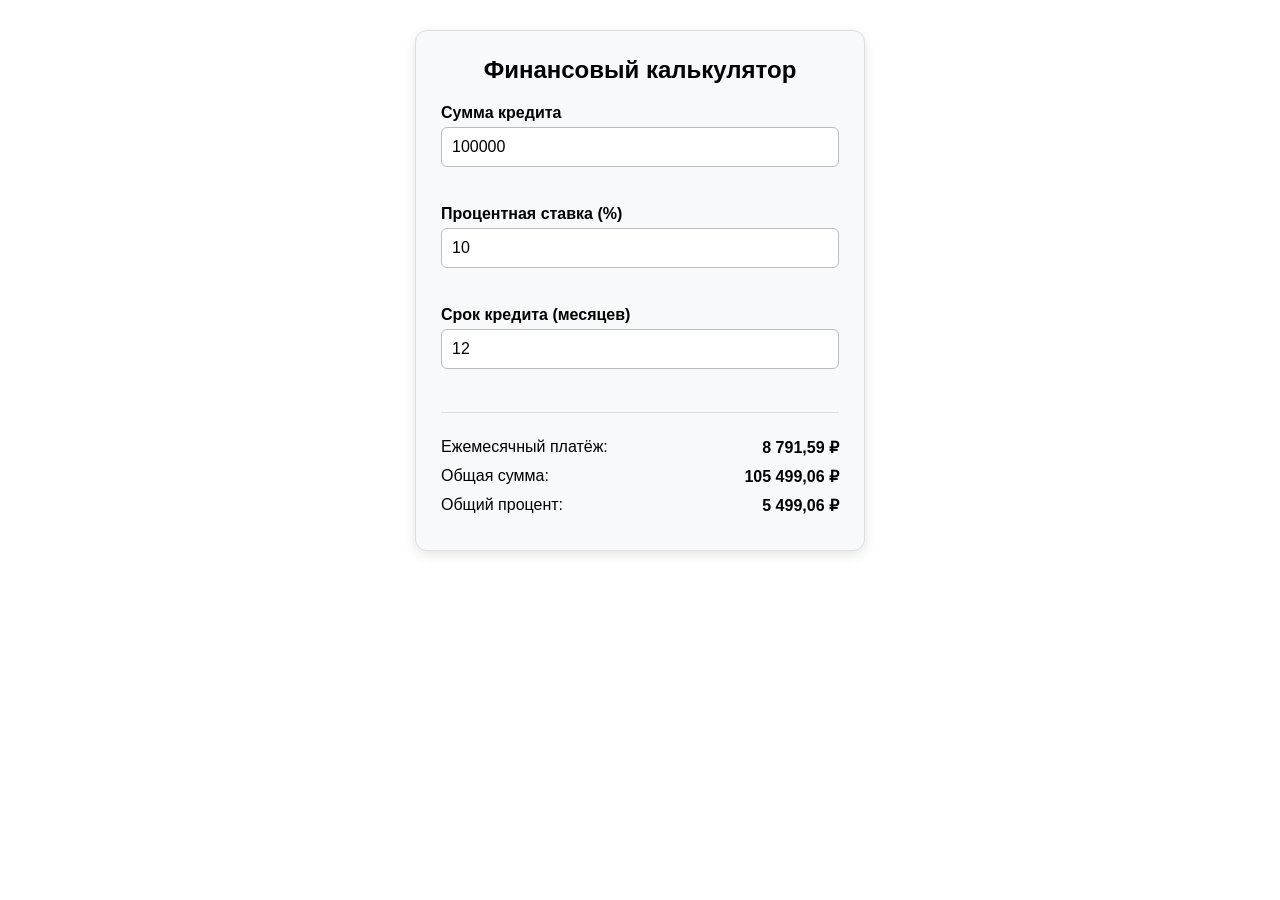
<file: calculator/index.html>
<!DOCTYPE html>
<html lang="en">

<head>
    <meta charset="UTF-8">
    <meta name="viewport" content="width=device-width, initial-scale=1.0">
    <title>Document</title>
</head>

<body>

    <financial-calculator></financial-calculator>
    
    <script src="./finacial-calculator.js"></script>
</body>

</html>
</file>
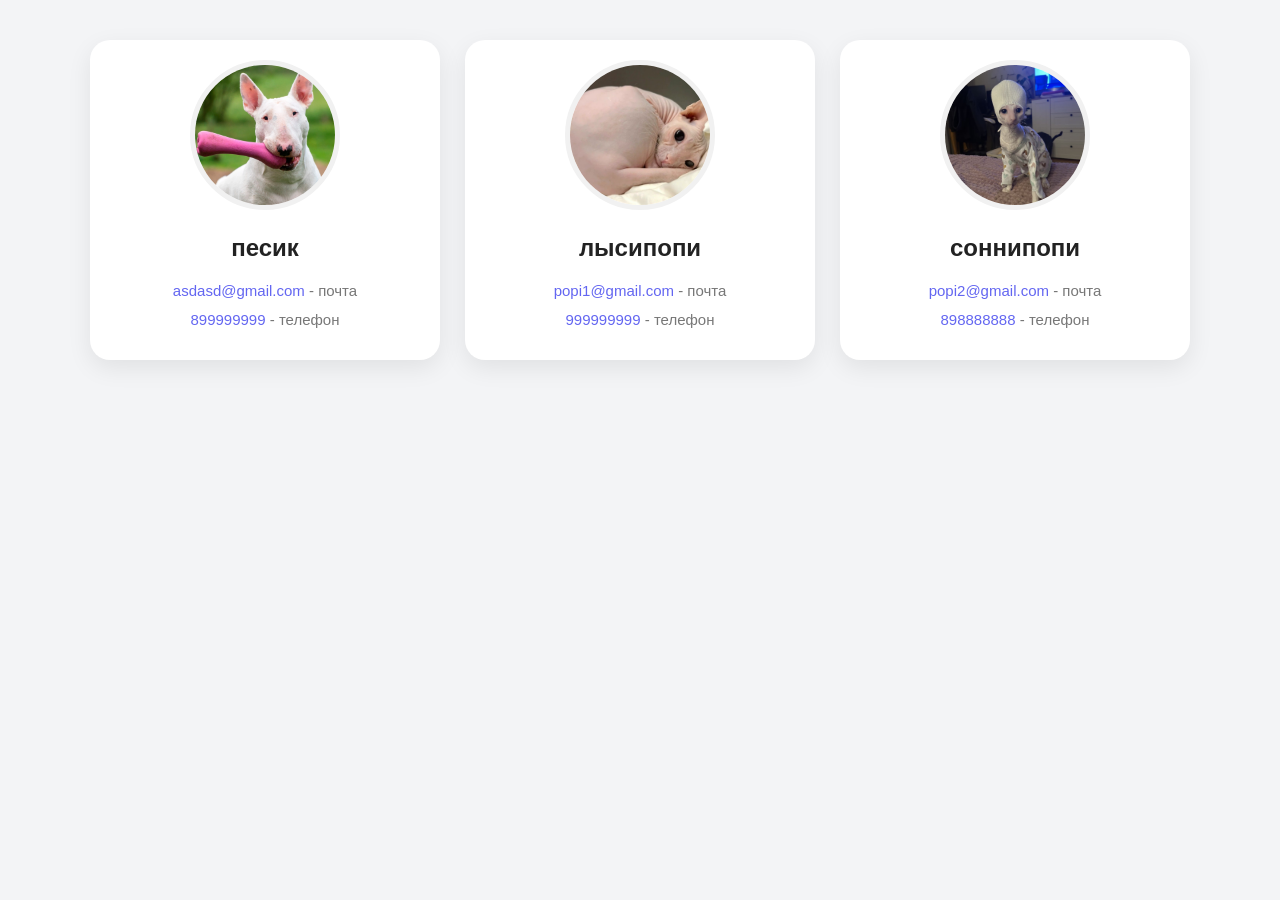
<file: Новая папка/index.html>
<!DOCTYPE html>
<html lang="en">

<head>
    <meta charset="UTF-8">
    <meta name="viewport" content="width=device-width, initial-scale=1.0">
    <title>Document</title>
    <link rel="stylesheet" href="style.css">
</head>

<body>
    <div id="main"></div>

    <template id="contact-card">
        <div class="card">
            <img class="img1" src="" alt="photo">

            <p class="name">имя</p>

            <p><a class="emeil" href=""></a> - почта</p>

            <p><a class="tel" href=""></a> - телефон</p>
        </div>
    </template>

    <script src="./scr.js"></script>
</body>

</html>
</file>
<file: Новая папка/style.css>
* {
    box-sizing: border-box;
}

body {
    padding: 40px;
    margin: 0;
    font-family: Arial, sans-serif;
    background: #f3f4f6;
}

#main {
    max-width: 1100px;
    margin: 0 auto;
    display: grid;
    grid-template-columns: repeat(auto-fit, minmax(250px, 1fr));
    gap: 25px;
}

.card {
    background: white;
    border-radius: 20px;
    padding: 20px;
    text-align: center;
    box-shadow: 0 8px 25px rgba(0, 0, 0, 0.08);
    transition:
        transform 0.25s ease,
        box-shadow 0.25s ease;
}

.card:hover {
    transform: translateY(-7px);
    box-shadow: 0 15px 35px rgba(0, 0, 0, 0.15);
}

.img1 {
    width: 150px;
    height: 150px;
    object-fit: cover;
    border-radius: 50%;
    border: 5px solid #f1f1f1;
    margin-bottom: 10px;
}

.name {
    margin: 10px 0 20px;
    font-size: 24px;
    font-weight: bold;
    color: #222;
}

.card p:not(.name) {
    margin: 12px 0;
    font-size: 15px;
    color: #777;
}

.card a {
    color: #6366f1;
    text-decoration: none;
    transition: color 0.2s ease;
}

.card a:hover {
    color: #4338ca;
    text-decoration: underline;
}
</file>
